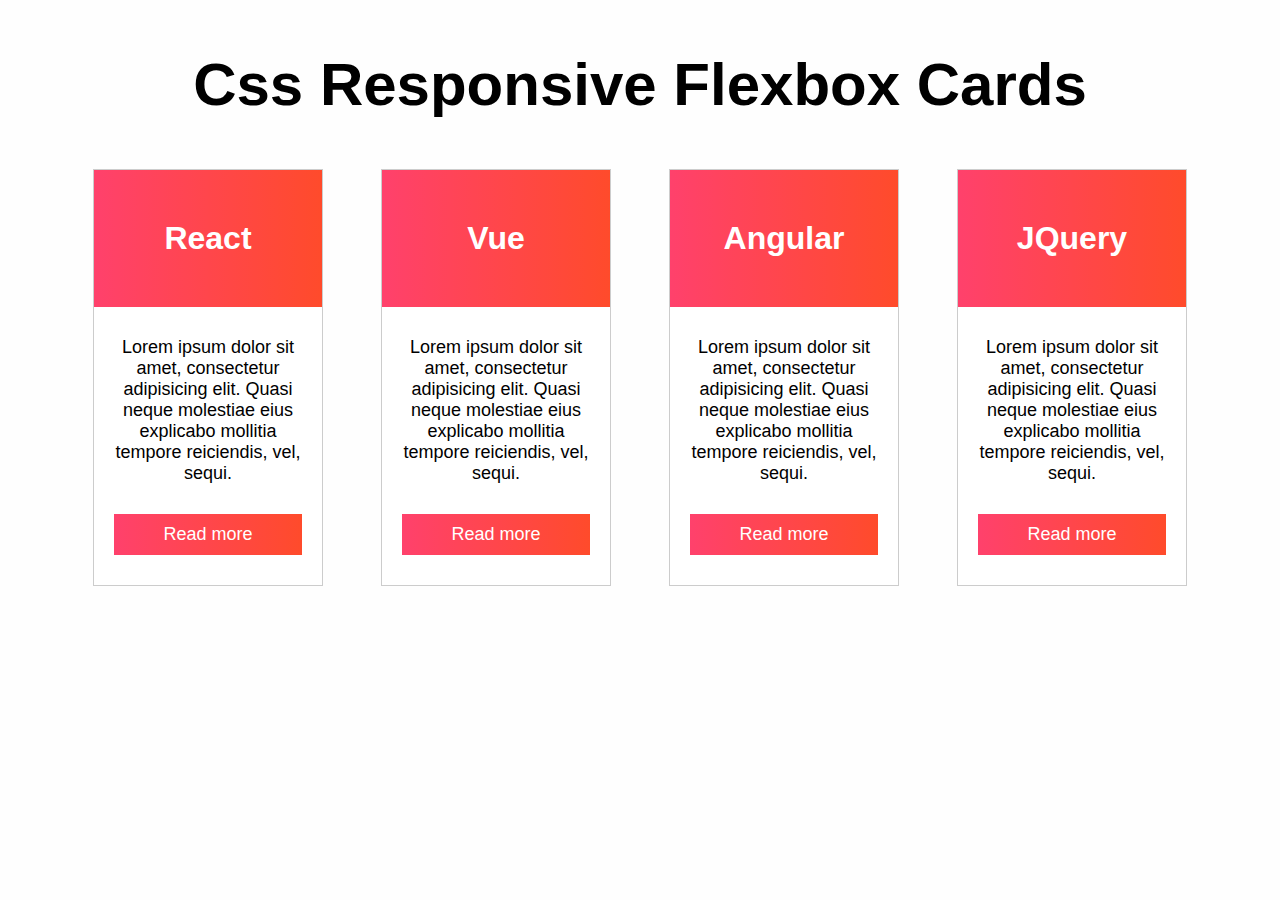
<file: index.html>
<html>
  <head>
    <meta charset="UTF-8" />
    <meta name="viewport" content="width=device-width, initial-scale=1.0" />
    <title>Css Responsive Flexbox Cards</title>
    <style>
      * {
        padding: 0;
        margin: 0;
        box-sizing: border-box;
      }

      body {
        background: #fefefe;
        font-family: sans-serif;
      }
      .container {
        width: 90%;
        margin: 50px auto;
      }
      .heading {
        text-align: center;
        font-size: 30px;
        margin-bottom: 50px;
      }
      .row {
        display: flex;
        justify-content: space-around;
      }
      .card {
        width: 20%;
        background: #fff;
        border: 1px solid #ccc;
        transition: 0.3s;
      }
      .card-header {
        text-align: center;
        padding: 50px 10px;
        background: linear-gradient(to right, #ff416c, #ff4b2b);
        color: #fff;
      }
      .card-body {
        padding: 30px 20px;
        text-align: center;
        font-size: 18px;
      }
      .card-body .btn {
        display: block;
        color: #fff;
        text-align: center;
        background: linear-gradient(to right, #ff416c, #ff4b2b);
        margin-top: 30px;
        text-decoration: none;
        padding: 10px 5px;
      }
    </style>
  </head>

  <body>
    <div class="container">
      <div class="heading">
        <h1>Css Responsive Flexbox Cards</h1>
      </div>
      <div class="row">
        <div class="card">
          <div class="card-header">
            <h1>React</h1>
          </div>
          <div class="card-body">
            <p>
              Lorem ipsum dolor sit amet, consectetur adipisicing elit. Quasi
              neque molestiae eius explicabo mollitia tempore reiciendis, vel,
              sequi.
            </p>
            <a href="#" class="btn">Read more</a>
          </div>
        </div>
        <div class="card">
          <div class="card-header">
            <h1>Vue</h1>
          </div>
          <div class="card-body">
            <p>
              Lorem ipsum dolor sit amet, consectetur adipisicing elit. Quasi
              neque molestiae eius explicabo mollitia tempore reiciendis, vel,
              sequi.
            </p>
            <a href="#" class="btn">Read more</a>
          </div>
        </div>
        <div class="card">
          <div class="card-header">
            <h1>Angular</h1>
          </div>
          <div class="card-body">
            <p>
              Lorem ipsum dolor sit amet, consectetur adipisicing elit. Quasi
              neque molestiae eius explicabo mollitia tempore reiciendis, vel,
              sequi.
            </p>
            <a href="#" class="btn">Read more</a>
          </div>
        </div>
        <div class="card">
          <div class="card-header">
            <h1>JQuery</h1>
          </div>
          <div class="card-body">
            <p>
              Lorem ipsum dolor sit amet, consectetur adipisicing elit. Quasi
              neque molestiae eius explicabo mollitia tempore reiciendis, vel,
              sequi.
            </p>
            <a href="#" class="btn">Read more</a>
          </div>
        </div>
      </div>
    </div>
  </body>
</html>
</file>
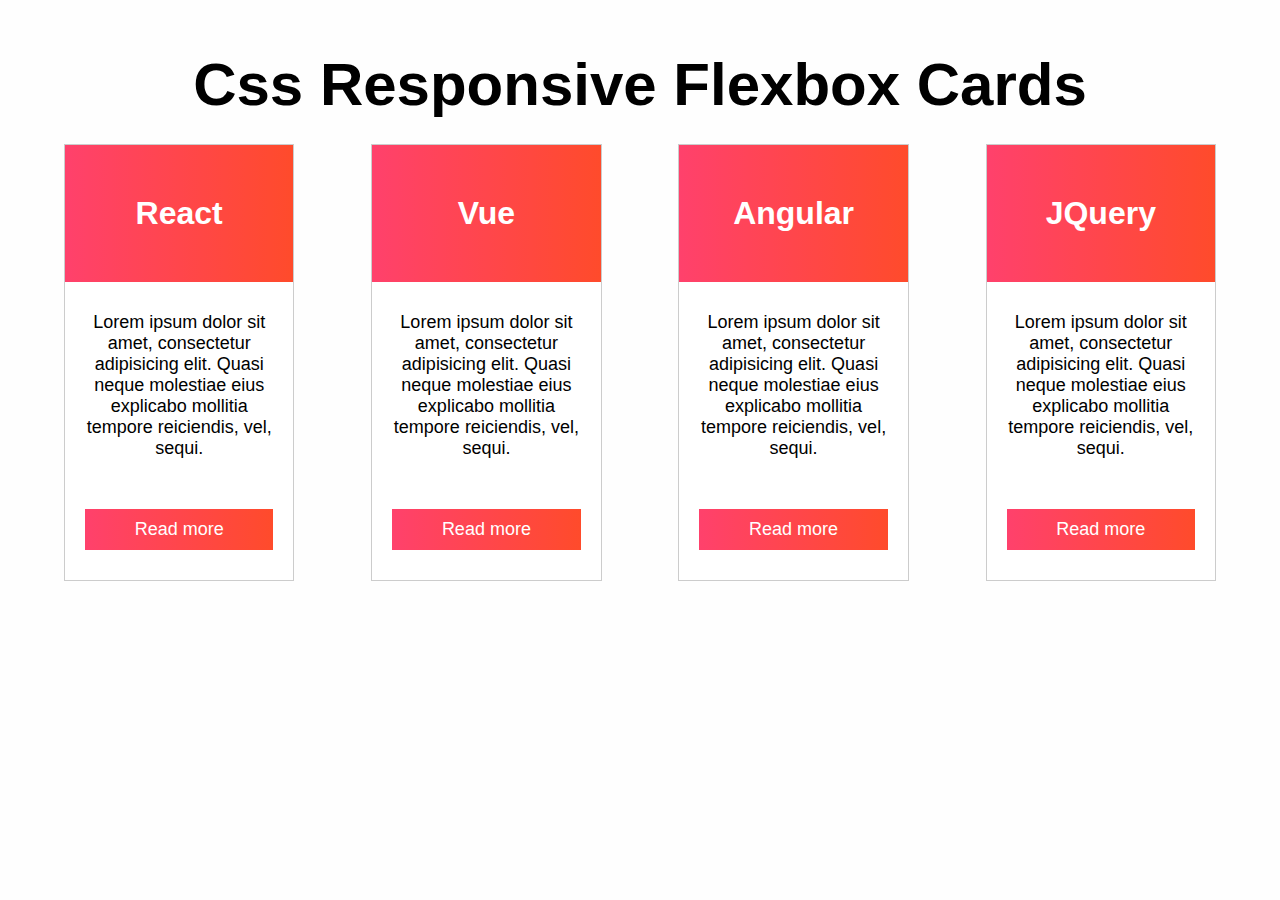
<file: index_2.html>
<html>
  <head>
    <meta charset="UTF-8" />
    <meta name="viewport" content="width=device-width, initial-scale=1.0" />
    <title>Css Responsive Flexbox Cards</title>
    <style>
      * {
        padding: 0;
        margin: 0;
        box-sizing: border-box;
      }

      body {
        background: #fefefe;
        font-family: sans-serif;
      }
      .container{
          width:90%;
          margin:50px auto;
      }
      .row{
          display:flex;
          justify-content: space-between;
      }
      .heading{
          font-size:30px;
          text-align: center;
          margin:25px;
      }
      .card{
        width: 20%;
        background: #fff;
        border: 1px solid #ccc;
        transition: 0.3s;
       
      }
      .card-header{
          padding:50px 10px;
          text-align: center;
          background: linear-gradient(to right, #ff416c, #ff4b2b);
          color:#fff;
      }
      .card-body{
          padding:30px 20px;
          text-align: center;
          font-size:18px;
      }
      .card-body .btn{
          display:block;
          color:#fff;
          text-align: center;
          background: linear-gradient(to right, #ff416c, #ff4b2b);
          margin-top:50px;
          padding:10px 5px;
          text-decoration: none;
      }
    </style>
  </head>

  <body>
    <div class="container">
      <div class="heading">
        <h1>Css Responsive Flexbox Cards</h1>
      </div>
      <div class="row">
        <div class="card">
          <div class="card-header">
            <h1>React</h1>
          </div>
          <div class="card-body">
            <p>
              Lorem ipsum dolor sit amet, consectetur adipisicing elit. Quasi
              neque molestiae eius explicabo mollitia tempore reiciendis, vel,
              sequi.
            </p>
            <a href="#" class="btn">Read more</a>
          </div>
        </div>
        <div class="card">
          <div class="card-header">
            <h1>Vue</h1>
          </div>
          <div class="card-body">
            <p>
              Lorem ipsum dolor sit amet, consectetur adipisicing elit. Quasi
              neque molestiae eius explicabo mollitia tempore reiciendis, vel,
              sequi.
            </p>
            <a href="#" class="btn">Read more</a>
          </div>
        </div>
        <div class="card">
          <div class="card-header">
            <h1>Angular</h1>
          </div>
          <div class="card-body">
            <p>
              Lorem ipsum dolor sit amet, consectetur adipisicing elit. Quasi
              neque molestiae eius explicabo mollitia tempore reiciendis, vel,
              sequi.
            </p>
            <a href="#" class="btn">Read more</a>
          </div>
        </div>
        <div class="card">
          <div class="card-header">
            <h1>JQuery</h1>
          </div>
          <div class="card-body">
            <p>
              Lorem ipsum dolor sit amet, consectetur adipisicing elit. Quasi
              neque molestiae eius explicabo mollitia tempore reiciendis, vel,
              sequi.
            </p>
            <a href="#" class="btn">Read more</a>
          </div>
        </div>
      </div>
    </div>
  </body>
</html>
</file>
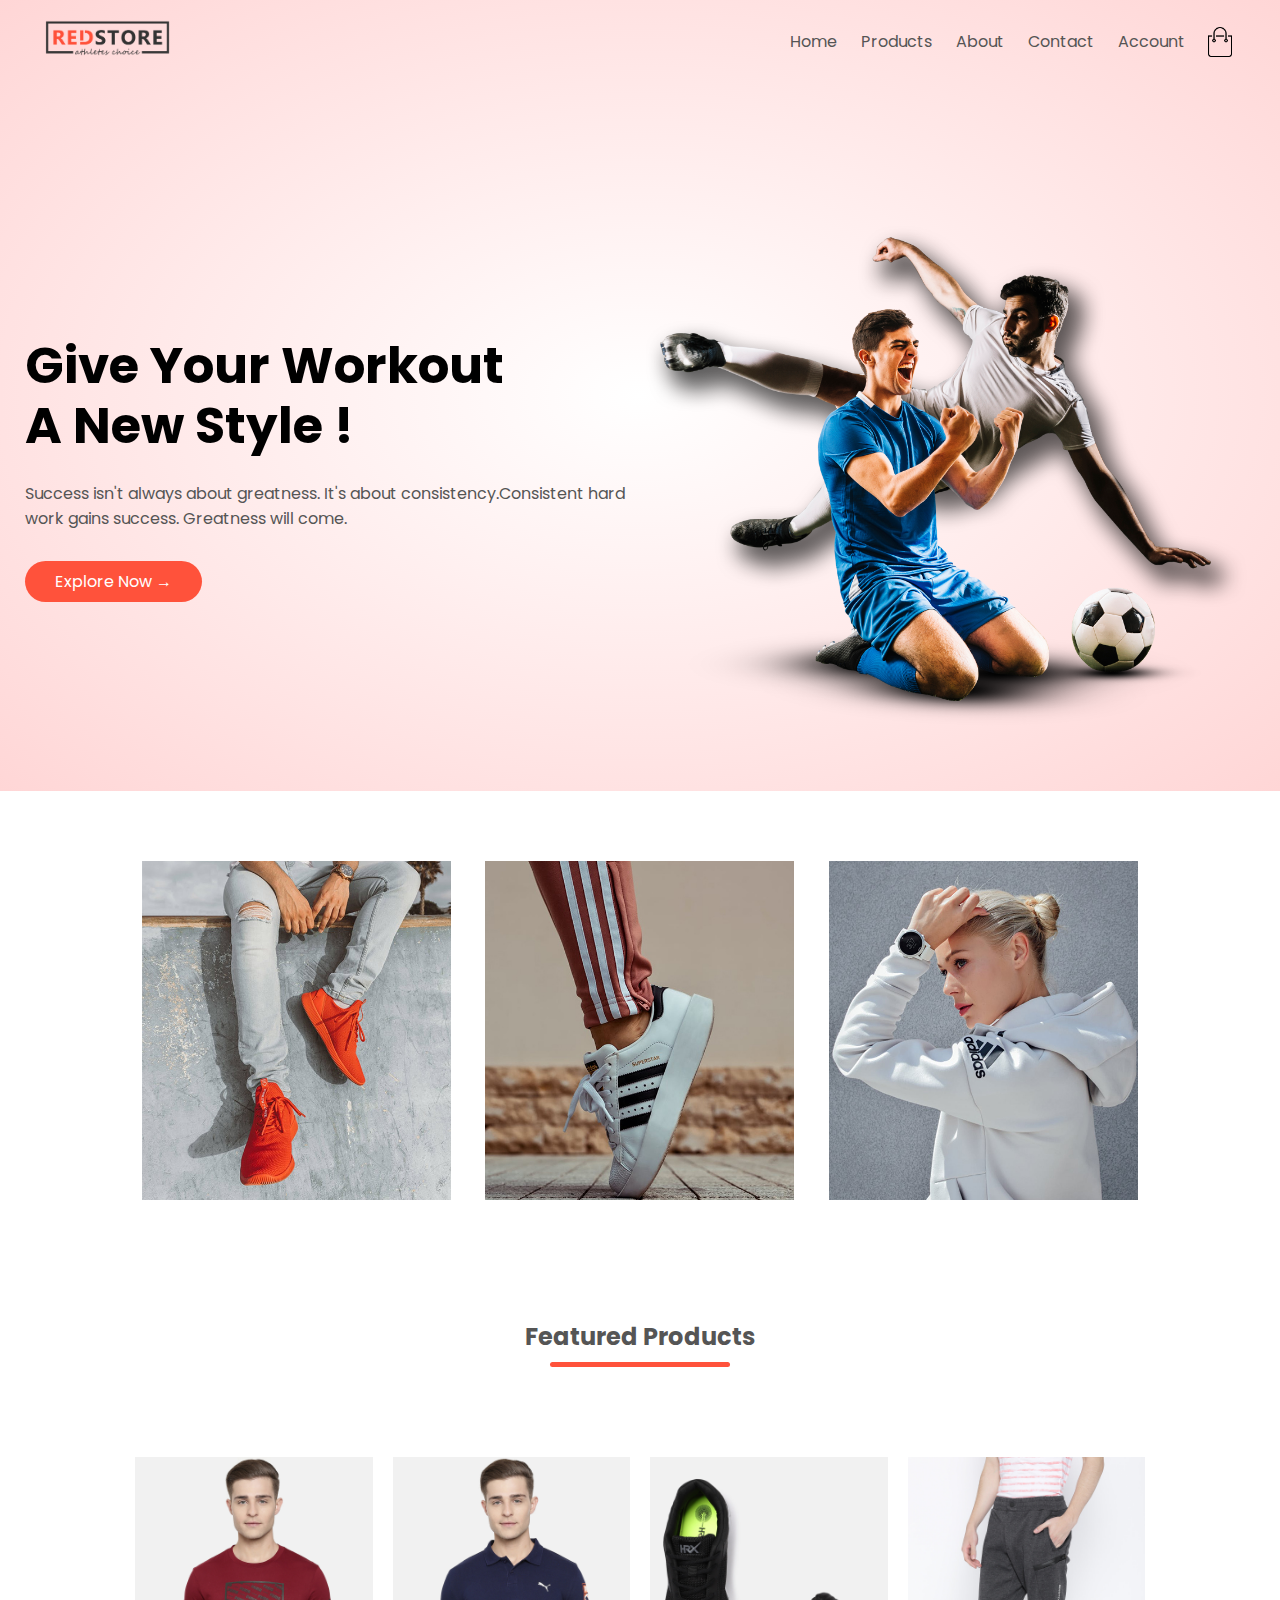
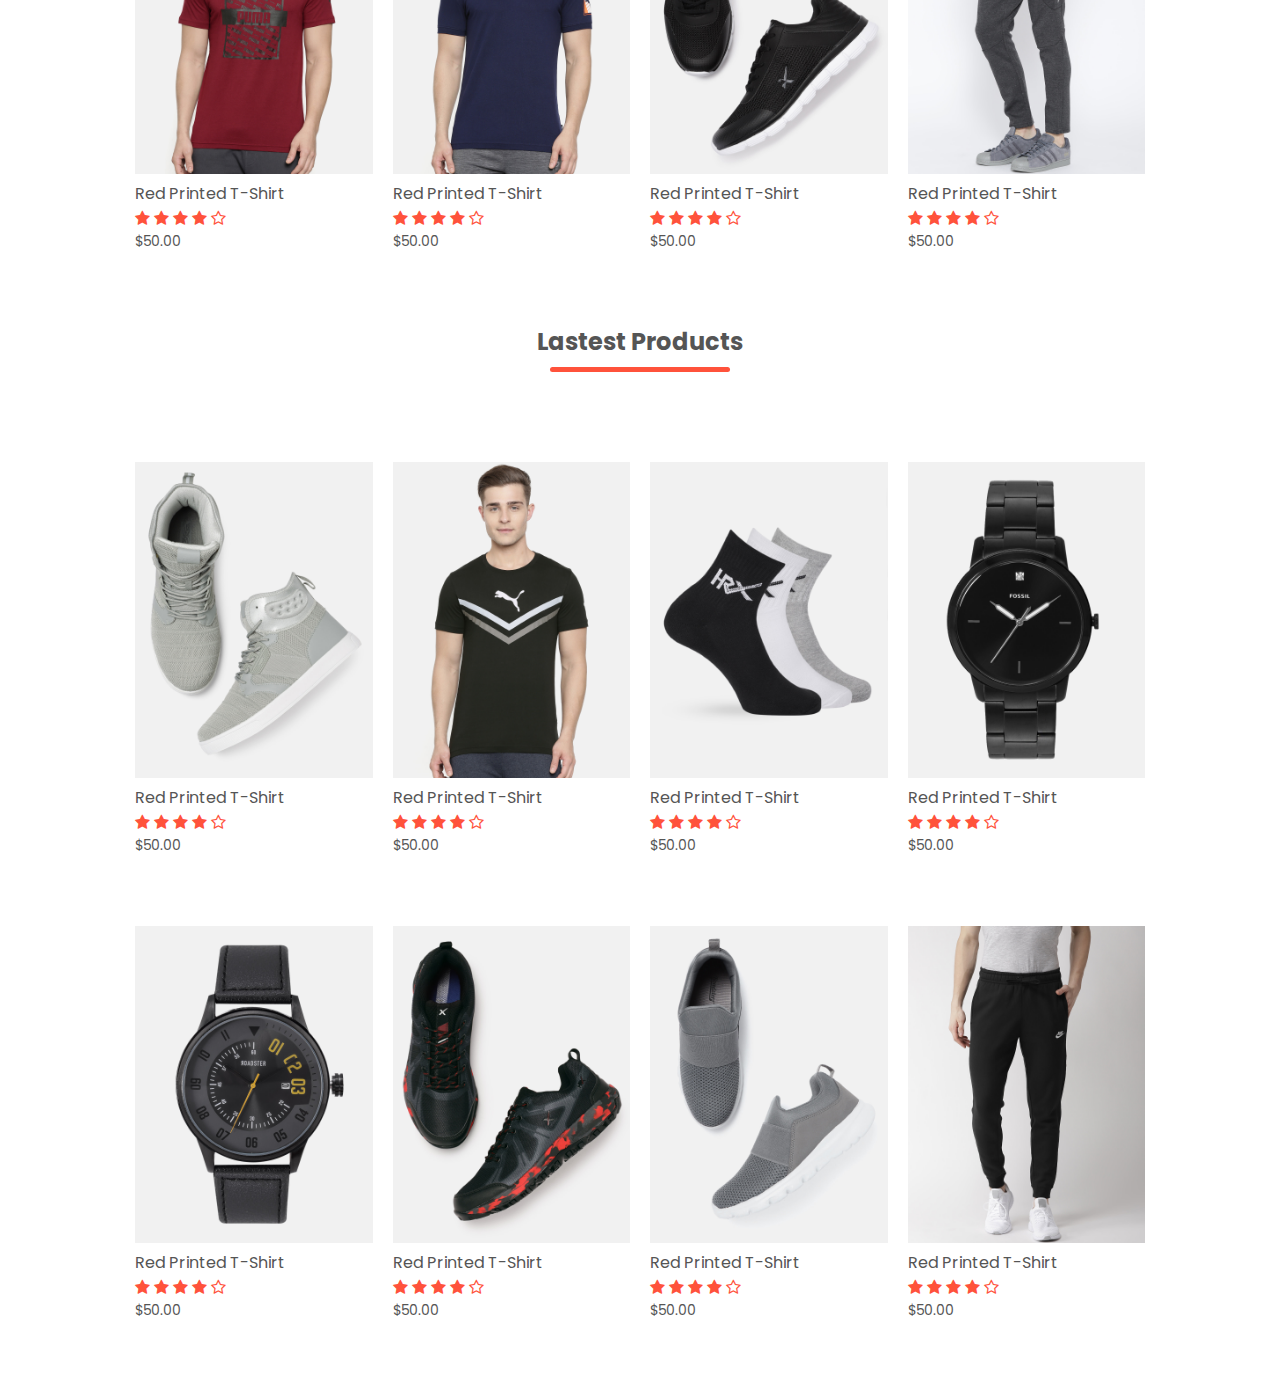
<file: index_9.html>
<!DOCTYPE html>
<!-- Created By CodingNepal -->

<head>
    <meta charset="utf-8">
    <meta name="viewport" content="width=device-width, initial-scale=1.0">
    <title>RedStore | Ecommerce Website Design </title>
    <link rel="stylesheet" href="style_9.css">
    <link href="https://fonts.googleapis.com/css2?family=Poppins:wght@300;400;500;600;700&display=swap" rel="stylesheet">
    <link rel="stylesheet" href="https://stackpath.bootstrapcdn.com/font-awesome/4.7.0/css/font-awesome.min.css"/>
    <!-- <script src="https://code.jquery.com/jquery-3.4.1.js"></script>
    <script src="https://kit.fontawesome.com/a076d05399.js"></script>
     -->
</head>

<body>
    <!------------------------------------ Header ------------------------------------>
    <div class="header">
        <div class="container">
            <div class="navbar">
                <div class="logo">
                    <img src="images/logo.png" width="125px" />
                </div>
                <nav>
                    <ul>
                        <li><a href="">Home</a></li>
                        <li><a href="">Products</a></li>
                        <li><a href="">About</a></li>
                        <li><a href="">Contact</a></li>
                        <li><a href="">Account</a></li>
                    </ul>
                </nav>
                <img src="images/cart.png" width="30px" height="30px"/>
            </div>
            <div class="row">
                <div class="col-2">
                    <h1>Give Your Workout <br>A New Style !</h1>
                    <p>Success isn't always about greatness. It's about consistency.Consistent hard work gains success.
                        Greatness will come.</p>
                    <a href="" class="btn">Explore Now &#8594;</a>
                </div>
                <div class="col-2">
                    <img src="images/image1.png" />
                </div>
            </div>
        </div>
    </div>
    <!------------------------------------ End Header ------------------------------------>


    <!------------------------------------ Feature ------------------------------------>
    <div class="categories">
        <div class="small-container">
            <div class="row">
                <div class="col-3">
                    <img src="images/category-1.jpg"/>
                </div>
                <div class="col-3">
                    <img src="images/category-2.jpg"/>
                </div>
                <div class="col-3">
                    <img src="images/category-3.jpg"/>
                </div>
                
            </div>
        </div>
       
    </div>
    <!------------------------------------ End Feature ------------------------------------>


    <!------------------------------------ Feature Products ------------------------------------>
    <div class="small-container">
        <h2 class="title">Featured Products</h2>
        <div class="row">
            <div class="col-4">
                <img src="images/product-1.jpg"/>
                <h4 >Red Printed T-Shirt</h4>
                <div class="rating">
                    <i class="fa fa-star"></i>
                    <i class="fa fa-star"></i>
                    <i class="fa fa-star"></i>
                    <i class="fa fa-star"></i>
                    <i class="fa fa-star-o"></i>
                </div>
                <p>$50.00</p>
            </div>
            <div class="col-4">
                <img src="images/product-4.jpg"/>
                <h4>Red Printed T-Shirt</h4>
                <div class="rating">
                    <i class="fa fa-star"></i>
                    <i class="fa fa-star"></i>
                    <i class="fa fa-star"></i>
                    <i class="fa fa-star"></i>
                    <i class="fa fa-star-o"></i>
                </div>
                <p>$50.00</p>
            </div>
            <div class="col-4">
                <img src="images/product-2.jpg"/>
                <h4>Red Printed T-Shirt</h4>
                <div class="rating">
                    <i class="fa fa-star"></i>
                    <i class="fa fa-star"></i>
                    <i class="fa fa-star"></i>
                    <i class="fa fa-star"></i>
                    <i class="fa fa-star-o"></i>
                </div>
                <p>$50.00</p>
            </div>
            <div class="col-4">
                <img src="images/product-3.jpg"/>
                <h4>Red Printed T-Shirt</h4>
                <div class="rating">
                    <i class="fa fa-star"></i>
                    <i class="fa fa-star"></i>
                    <i class="fa fa-star"></i>
                    <i class="fa fa-star"></i>
                    <i class="fa fa-star-o"></i>
                </div>
                <p>$50.00</p>
            </div>
        </div>
        <h2 class="title">Lastest Products</h2>
        <div class="row">
            <div class="col-4">
                <img src="images/product-5.jpg"/>
                <h4 >Red Printed T-Shirt</h4>
                <div class="rating">
                    <i class="fa fa-star"></i>
                    <i class="fa fa-star"></i>
                    <i class="fa fa-star"></i>
                    <i class="fa fa-star"></i>
                    <i class="fa fa-star-o"></i>
                </div>
                <p>$50.00</p>
            </div>
            <div class="col-4">
                <img src="images/product-6.jpg"/>
                <h4>Red Printed T-Shirt</h4>
                <div class="rating">
                    <i class="fa fa-star"></i>
                    <i class="fa fa-star"></i>
                    <i class="fa fa-star"></i>
                    <i class="fa fa-star"></i>
                    <i class="fa fa-star-o"></i>
                </div>
                <p>$50.00</p>
            </div>
            <div class="col-4">
                <img src="images/product-7.jpg"/>
                <h4>Red Printed T-Shirt</h4>
                <div class="rating">
                    <i class="fa fa-star"></i>
                    <i class="fa fa-star"></i>
                    <i class="fa fa-star"></i>
                    <i class="fa fa-star"></i>
                    <i class="fa fa-star-o"></i>
                </div>
                <p>$50.00</p>
            </div>
            <div class="col-4">
                <img src="images/product-8.jpg"/>
                <h4>Red Printed T-Shirt</h4>
                <div class="rating">
                    <i class="fa fa-star"></i>
                    <i class="fa fa-star"></i>
                    <i class="fa fa-star"></i>
                    <i class="fa fa-star"></i>
                    <i class="fa fa-star-o"></i>
                </div>
                <p>$50.00</p>
            </div>
            <div class="col-4">
                <img src="images/product-9.jpg"/>
                <h4 >Red Printed T-Shirt</h4>
                <div class="rating">
                    <i class="fa fa-star"></i>
                    <i class="fa fa-star"></i>
                    <i class="fa fa-star"></i>
                    <i class="fa fa-star"></i>
                    <i class="fa fa-star-o"></i>
                </div>
                <p>$50.00</p>
            </div>
            <div class="col-4">
                <img src="images/product-10.jpg"/>
                <h4>Red Printed T-Shirt</h4>
                <div class="rating">
                    <i class="fa fa-star"></i>
                    <i class="fa fa-star"></i>
                    <i class="fa fa-star"></i>
                    <i class="fa fa-star"></i>
                    <i class="fa fa-star-o"></i>
                </div>
                <p>$50.00</p>
            </div>
            <div class="col-4">
                <img src="images/product-11.jpg"/>
                <h4>Red Printed T-Shirt</h4>
                <div class="rating">
                    <i class="fa fa-star"></i>
                    <i class="fa fa-star"></i>
                    <i class="fa fa-star"></i>
                    <i class="fa fa-star"></i>
                    <i class="fa fa-star-o"></i>
                </div>
                <p>$50.00</p>
            </div>
            <div class="col-4">
                <img src="images/product-12.jpg"/>
                <h4>Red Printed T-Shirt</h4>
                <div class="rating">
                    <i class="fa fa-star"></i>
                    <i class="fa fa-star"></i>
                    <i class="fa fa-star"></i>
                    <i class="fa fa-star"></i>
                    <i class="fa fa-star-o"></i>
                </div>
                <p>$50.00</p>
            </div>
        </div>
    </div>
    <!------------------------------------ End Feature Products ------------------------------------>
</body>

</html>
</file>
<file: style_9.css>
*{
    margin:0;
    padding:0;
    box-sizing: border-box;
}
body{
    font-family: 'Poppins', sans-serif;
}
.container{
    max-width: 1300px;
    margin:auto;
    padding:0 25px;
}
/* -------------------------Header------------------------------- */
.navbar{
    display:flex;
    align-items: center;
    padding:20px;
}
nav{
    flex:1;
    text-align: right;
}
nav ul{
    list-style-type: none;
}
nav ul li{
    display:inline-block;
    margin-right: 20px;
}
a{
    text-decoration:none;
    color:#555;
}
p{
    color:#555;
}
.row{
    display:flex;
    align-items:center;
    flex-wrap: wrap;
    justify-content:space-around;
}
.col-2{
    flex-basis: 50%;
    min-width: 300px;
}
.col-2 img{
    max-width: 100%;
    padding: 50px 0;
}
.col-2 h1{
    font-size: 50px;
    line-height:60px;
    margin:25px 0;
}
.btn{
    display: inline-block;
    background:#ff523b;
    color:#fff;
    padding:8px 30px;
    margin:30px 0 ;
    border-radius: 30px;
    transition: background 2s;
}
.header{
    background:radial-gradient(#fff,#ffd6d6);
}
.header .row{
    margin-top:70px;
}
.btn:hover{
    background:#563434;
}
/* -------------------------End Header------------------------------- */

/* -------------------------Category------------------------------- */
.categories{
    margin:70px 0;
}
.col-3{
    flex-basis:30%;
    min-width: 250px;
    margin-bottom: 30px;
}
.col-3 img{
    width:100%;
}
.small-container{
    max-width: 1080px;
    margin:auto;
    padding:0 25px;
 
}
/* -------------------------End Category------------------------------- */

/* -------------------------Feature Product------------------------------- */
.col-4{
    flex-basis: 25%;
    padding:10px;
    min-width: 200px;
    margin-bottom: 50px;
    transition:transform 0.5s;
}
.col-4 img{
    width: 100%;
}
.title{
    text-align:center;
    margin:0 auto 80px;
    position: relative;
    line-height:60px;
    color:#555;
}
.title::after{
    content:'';
    background:#ff523b;
    width:180px;
    height: 5px;
    border-radius: 5px;
    position:absolute;
    bottom:0;
    left:50%;
    transform:translateX(-50%);
}
h4{
    color:#555;
    font-weight: normal;
}
.col-4 p{
    font-size:14px;
}
.rating{
    color:#ff523b;
}
.col-4:hover{
    transform:translateY(-5px);
}
/* -------------------------End Feature Product------------------------------- */
</file>
